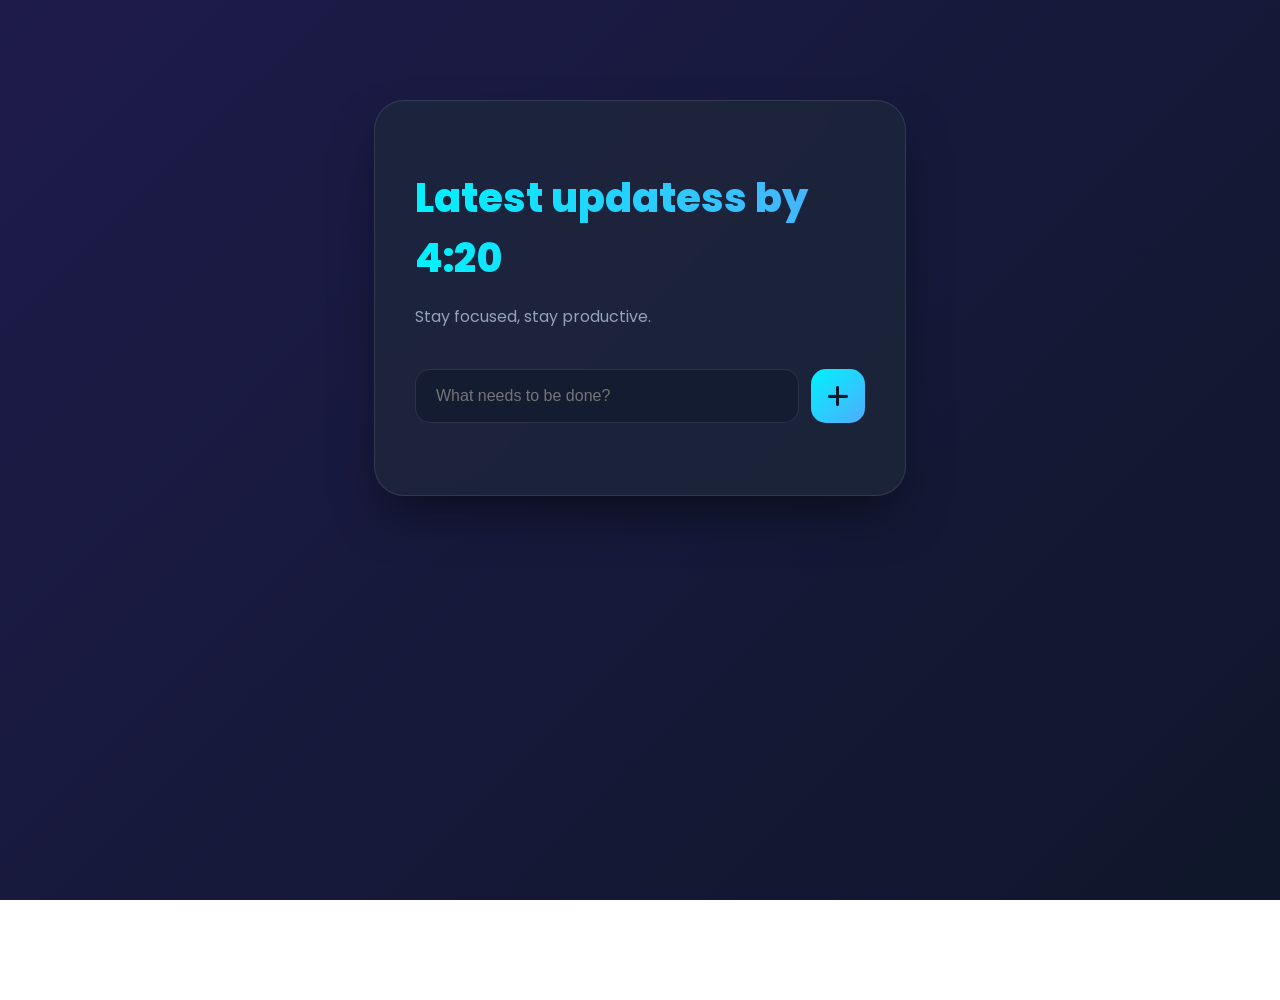
<file: java-calculator/src/main/resources/static/index.html>
<!DOCTYPE html>
<html lang="en">

<head>
    <meta charset="UTF-8">
    <meta name="viewport" content="width=device-width, initial-scale=1.0">
    <title>Sunrise Tasks</title>
    <link rel="stylesheet" href="style.css">
    <link href="https://fonts.googleapis.com/css2?family=Poppins:wght@300;400;600;800&display=swap" rel="stylesheet">
    <link rel="stylesheet" href="https://cdnjs.cloudflare.com/ajax/libs/font-awesome/6.0.0/css/all.min.css">
</head>

<body>
    <div class="todo-container">
        <h1>Latest updatess by 4:20 </h1>
        <p class="subtitle">Stay focused, stay productive.</p>
        <div class="input-wrapper">
            <input type="text" id="todo-input" placeholder="What needs to be done?">
            <button class="add-btn" onclick="addTodo()">
                <i class="fas fa-plus"></i>
            </button>
        </div>

        <ul class="todo-list" id="todo-list">
            <!-- Tasks will appear here -->
        </ul>
    </div>

    <script>
        const input = document.getElementById('todo-input');
        const list = document.getElementById('todo-list');

        // Add task on Enter key
        input.addEventListener('keypress', (e) => {
            if (e.key === 'Enter') addTodo();
        });

        function addTodo() {
            const text = input.value.trim();
            if (text === '') return;

            const li = document.createElement('li');
            li.className = 'todo-item';
            li.innerHTML = `
                <i class="far fa-circle check-btn" onclick="toggleComplete(this)"></i>
                <span>${text}</span>
                <i class="fas fa-trash delete-btn" onclick="deleteTodo(this)"></i>
            `;

            list.appendChild(li);
            input.value = '';
        }

        function toggleComplete(btn) {
            const item = btn.parentElement;
            item.classList.toggle('completed');

            if (item.classList.contains('completed')) {
                btn.className = 'fas fa-check-circle check-btn';
            } else {
                btn.className = 'far fa-circle check-btn';
            }
        }

        function deleteTodo(btn) {
            const item = btn.parentElement;
            item.style.transform = 'translateX(20px)';
            item.style.opacity = '0';
            setTimeout(() => {
                item.remove();
            }, 300);
        }
    </script>
</body>

</html>
</file>
<file: java-calculator/src/main/resources/static/style.css>
:root {
    --primary: #00f2fe;
    --secondary: #4facfe;
    --bg-dark: #0f172a;
    --bg-gradient: linear-gradient(135deg, #1e1b4b 0%, #0f172a 100%);
    --card-bg: rgba(30, 41, 59, 0.7);
    --glass-border: rgba(255, 255, 255, 0.1);
    --text-main: #f8fafc;
    --text-muted: #94a3b8;
}

body {
    font-family: 'Poppins', sans-serif;
    background: var(--bg-gradient);
    background-attachment: fixed;
    min-height: 100vh;
    display: flex;
    justify-content: center;
    padding-top: 100px;
    margin: 0;
    color: var(--text-main);
}

.todo-container {
    background: var(--card-bg);
    backdrop-filter: blur(10px);
    -webkit-backdrop-filter: blur(10px);
    width: 100%;
    max-width: 450px;
    padding: 2.5rem;
    border-radius: 30px;
    border: 1px solid var(--glass-border);
    box-shadow: 0 25px 50px -12px rgba(0, 0, 0, 0.5);
    height: fit-content;
}

h1 {
    font-size: 2.5rem;
    font-weight: 800;
    margin-bottom: 0.5rem;
    background: linear-gradient(to right, #00f2fe, #4facfe);
    -webkit-background-clip: text;
    -webkit-text-fill-color: transparent;
}

.subtitle {
    color: var(--text-muted);
    margin-bottom: 2.5rem;
    font-size: 1rem;
}

.input-wrapper {
    display: flex;
    gap: 12px;
    margin-bottom: 2rem;
}

input[type="text"] {
    flex: 1;
    padding: 15px 20px;
    background: rgba(15, 23, 42, 0.5);
    border: 1px solid var(--glass-border);
    border-radius: 15px;
    font-size: 1rem;
    color: white;
    outline: none;
    transition: all 0.3s ease;
}

input[type="text"]:focus {
    border-color: var(--primary);
    box-shadow: 0 0 15px rgba(0, 242, 254, 0.2);
}

.add-btn {
    background: linear-gradient(135deg, #00f2fe 0%, #4facfe 100%);
    color: #0f172a;
    border: none;
    width: 54px;
    height: 54px;
    border-radius: 15px;
    font-size: 1.5rem;
    cursor: pointer;
    transition: all 0.3s cubic-bezier(0.4, 0, 0.2, 1);
    display: flex;
    justify-content: center;
    align-items: center;
}

.add-btn:hover {
    transform: rotate(90deg) scale(1.1);
    box-shadow: 0 0 20px rgba(0, 242, 254, 0.4);
}

.todo-list {
    list-style: none;
    padding: 0;
    margin: 0;
}

.todo-item {
    display: flex;
    align-items: center;
    padding: 16px;
    background: rgba(255, 255, 255, 0.03);
    margin-bottom: 12px;
    border-radius: 18px;
    border: 1px solid rgba(255, 255, 255, 0.05);
    animation: slideIn 0.3s ease-out;
    transition: all 0.3s ease;
}

.todo-item:hover {
    transform: translateX(8px);
    background: rgba(255, 255, 255, 0.07);
    border-color: rgba(0, 242, 254, 0.3);
}

.todo-item.completed span {
    text-decoration: line-through;
    color: var(--text-muted);
    opacity: 0.6;
}

.todo-item span {
    flex: 1;
    margin-left: 15px;
    font-weight: 500;
    font-size: 1.05rem;
}

.check-btn {
    color: var(--primary);
    cursor: pointer;
    font-size: 1.3rem;
    transition: transform 0.2s;
}

.check-btn:hover {
    transform: scale(1.2);
}

.delete-btn {
    color: #f87171;
    cursor: pointer;
    padding: 8px;
    opacity: 0.4;
    transition: all 0.2s;
}

.delete-btn:hover {
    opacity: 1;
    transform: scale(1.1);
}

@keyframes slideIn {
    from {
        opacity: 0;
        transform: translateY(15px);
    }

    to {
        opacity: 1;
        transform: translateY(0);
    }
}
</file>
